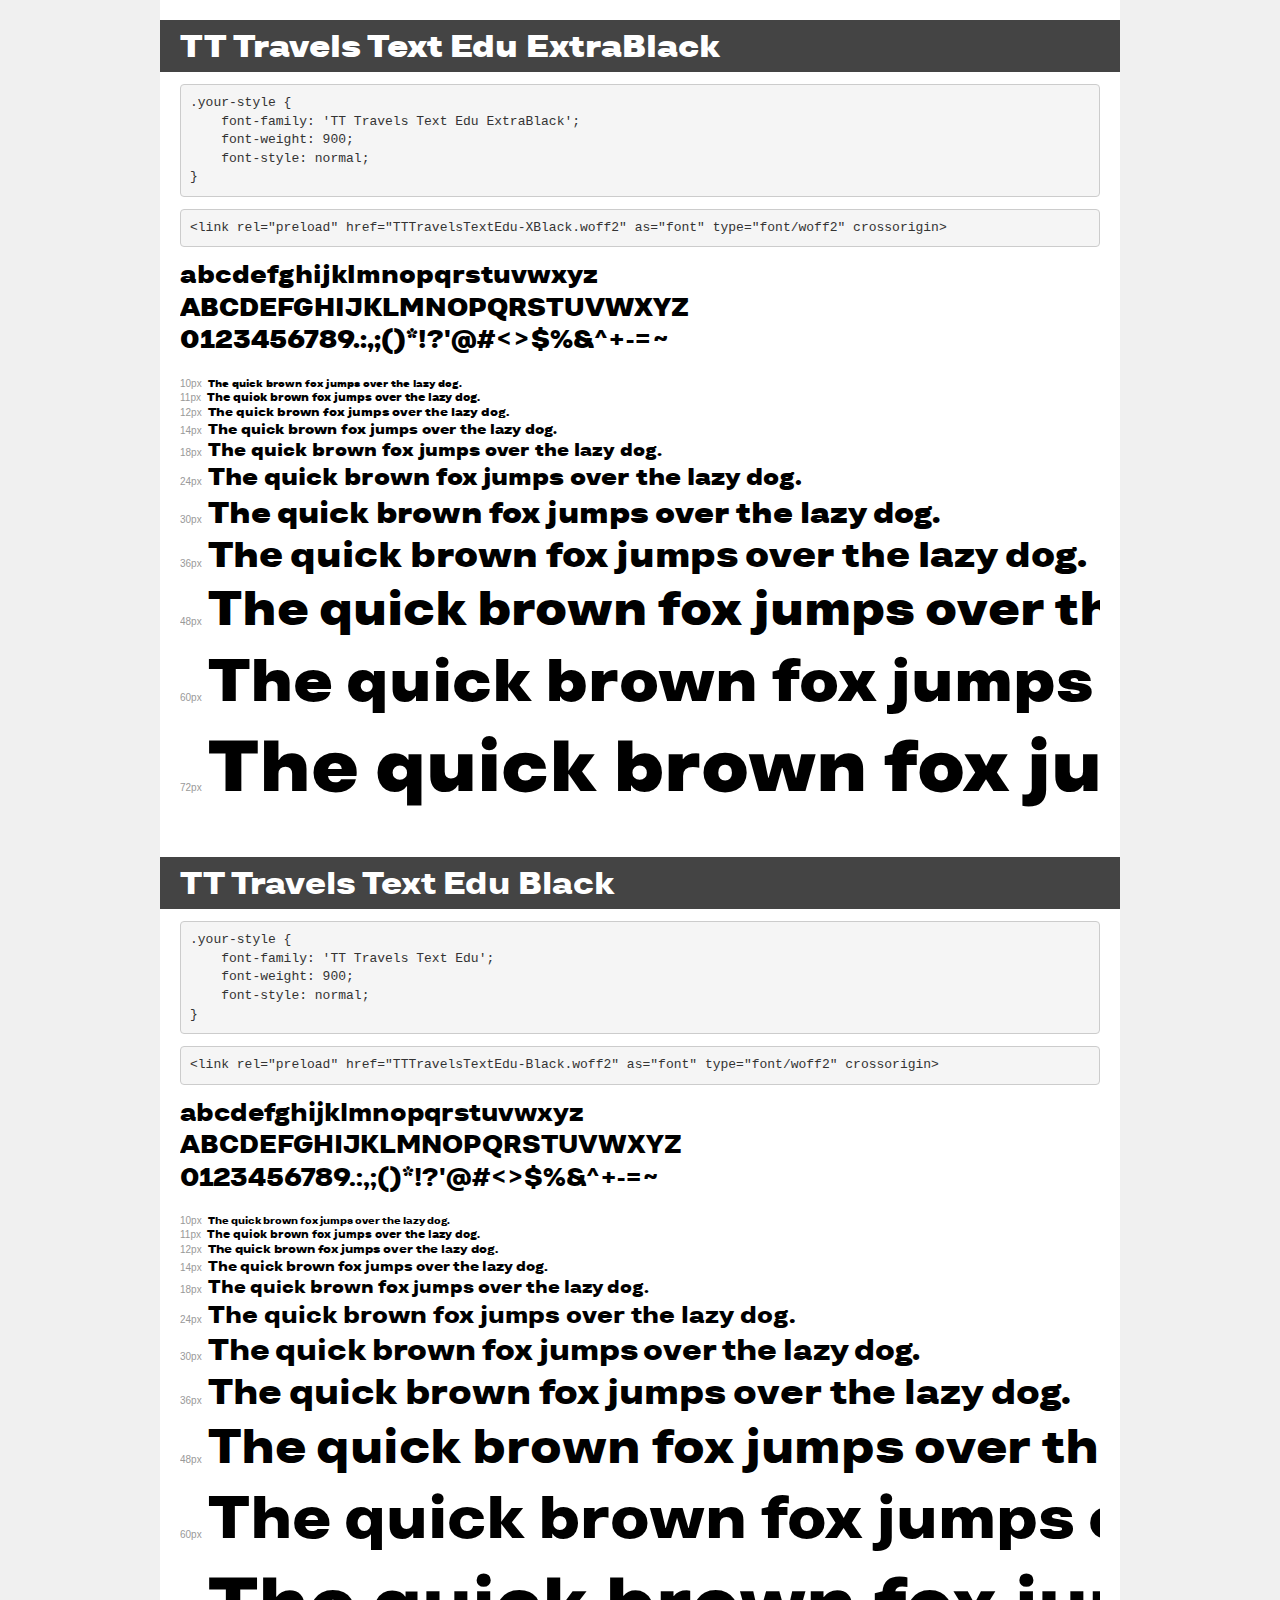
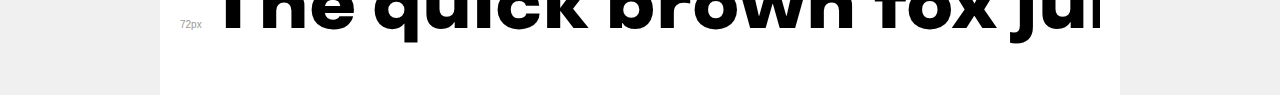
<file: fonts/demo.html>
<!DOCTYPE html>
<html lang="en">
<head>
    <meta charset="utf-8">
    <meta http-equiv="X-UA-Compatible" content="IE=edge">
    <meta name="viewport" content="width=device-width, initial-scale=1">
    <meta name="robots" content="noindex, noarchive">
    <meta name="format-detection" content="telephone=no">
    <title>Transfonter demo</title>
    <link href="stylesheet.css" rel="stylesheet">
    <style>
        /*
        http://meyerweb.com/eric/tools/css/reset/
        v2.0 | 20110126
        License: none (public domain)
        */
        html, body, div, span, applet, object, iframe,
        h1, h2, h3, h4, h5, h6, p, blockquote, pre,
        a, abbr, acronym, address, big, cite, code,
        del, dfn, em, img, ins, kbd, q, s, samp,
        small, strike, strong, sub, sup, tt, var,
        b, u, i, center,
        dl, dt, dd, ol, ul, li,
        fieldset, form, label, legend,
        table, caption, tbody, tfoot, thead, tr, th, td,
        article, aside, canvas, details, embed,
        figure, figcaption, footer, header, hgroup,
        menu, nav, output, ruby, section, summary,
        time, mark, audio, video {
            margin: 0;
            padding: 0;
            border: 0;
            font-size: 100%;
            font: inherit;
            vertical-align: baseline;
        }
        /* HTML5 display-role reset for older browsers */
        article, aside, details, figcaption, figure,
        footer, header, hgroup, menu, nav, section {
            display: block;
        }
        body {
            line-height: 1;
        }
        ol, ul {
            list-style: none;
        }
        blockquote, q {
            quotes: none;
        }
        blockquote:before, blockquote:after,
        q:before, q:after {
            content: '';
            content: none;
        }
        table {
            border-collapse: collapse;
            border-spacing: 0;
        }
        /* demo styles */
        body {
            background: #f0f0f0;
            color: #000;
        }
        .page {
            background: #fff;
            width: 920px;
            margin: 0 auto;
            padding: 20px 20px 0 20px;
            overflow: hidden;
        }
        .font-container {
            overflow-x: auto;
            overflow-y: hidden;
            margin-bottom: 40px;
            line-height: 1.3;
            white-space: nowrap;
            padding-bottom: 5px;
        }
        h1 {
            position: relative;
            background: #444;
            font-size: 32px;
            color: #fff;
            padding: 10px 20px;
            margin: 0 -20px 12px -20px;
        }
        .letters {
            font-size: 25px;
            margin-bottom: 20px;
        }
        .s10:before {
            content: '10px';
        }
        .s11:before {
            content: '11px';
        }
        .s12:before {
            content: '12px';
        }
        .s14:before {
            content: '14px';
        }
        .s18:before {
            content: '18px';
        }
        .s24:before {
            content: '24px';
        }
        .s30:before {
            content: '30px';
        }
        .s36:before {
            content: '36px';
        }
        .s48:before {
            content: '48px';
        }
        .s60:before {
            content: '60px';
        }
        .s72:before {
            content: '72px';
        }
        .s10:before, .s11:before, .s12:before, .s14:before,
        .s18:before, .s24:before, .s30:before, .s36:before,
        .s48:before, .s60:before, .s72:before {
            font-family: Arial, sans-serif;
            font-size: 10px;
            font-weight: normal;
            font-style: normal;
            color: #999;
            padding-right: 6px;
        }
        pre {
            display: block;
            padding: 9px;
            margin: 0 0 12px;
            font-family: Monaco, Menlo, Consolas, "Courier New", monospace;
            font-size: 13px;
            line-height: 1.428571429;
            color: #333;
            font-weight: normal;
            font-style: normal;
            background-color: #f5f5f5;
            border: 1px solid #ccc;
            overflow-x: auto;
            border-radius: 4px;
        }
        /* responsive */
        @media (max-width: 959px) {
            .page {
                width: auto;
                margin: 0;
            }
        }
    </style>
</head>
<body>
<div class="page">
    <div class="demo">
        <h1 style="font-family: 'TT Travels Text Edu ExtraBlack'; font-weight: 900; font-style: normal;">TT Travels Text Edu ExtraBlack</h1>
        <pre title="Usage">.your-style {
    font-family: 'TT Travels Text Edu ExtraBlack';
    font-weight: 900;
    font-style: normal;
}</pre>
        <pre title="Preload (optional)">
&lt;link rel=&quot;preload&quot; href=&quot;TTTravelsTextEdu-XBlack.woff2&quot; as=&quot;font&quot; type=&quot;font/woff2&quot; crossorigin&gt;</pre>
        <div class="font-container" style="font-family: 'TT Travels Text Edu ExtraBlack'; font-weight: 900; font-style: normal;">
            <p class="letters">
                abcdefghijklmnopqrstuvwxyz<br>
ABCDEFGHIJKLMNOPQRSTUVWXYZ<br>
                0123456789.:,;()*!?'@#&lt;&gt;$%&^+-=~
            </p>
            <p class="s10" style="font-size: 10px;">The quick brown fox jumps over the lazy dog.</p>
            <p class="s11" style="font-size: 11px;">The quick brown fox jumps over the lazy dog.</p>
            <p class="s12" style="font-size: 12px;">The quick brown fox jumps over the lazy dog.</p>
            <p class="s14" style="font-size: 14px;">The quick brown fox jumps over the lazy dog.</p>
            <p class="s18" style="font-size: 18px;">The quick brown fox jumps over the lazy dog.</p>
            <p class="s24" style="font-size: 24px;">The quick brown fox jumps over the lazy dog.</p>
            <p class="s30" style="font-size: 30px;">The quick brown fox jumps over the lazy dog.</p>
            <p class="s36" style="font-size: 36px;">The quick brown fox jumps over the lazy dog.</p>
            <p class="s48" style="font-size: 48px;">The quick brown fox jumps over the lazy dog.</p>
            <p class="s60" style="font-size: 60px;">The quick brown fox jumps over the lazy dog.</p>
            <p class="s72" style="font-size: 72px;">The quick brown fox jumps over the lazy dog.</p>
        </div>
    </div>

    <div class="demo">
        <h1 style="font-family: 'TT Travels Text Edu'; font-weight: 900; font-style: normal;">TT Travels Text Edu Black</h1>
        <pre title="Usage">.your-style {
    font-family: 'TT Travels Text Edu';
    font-weight: 900;
    font-style: normal;
}</pre>
        <pre title="Preload (optional)">
&lt;link rel=&quot;preload&quot; href=&quot;TTTravelsTextEdu-Black.woff2&quot; as=&quot;font&quot; type=&quot;font/woff2&quot; crossorigin&gt;</pre>
        <div class="font-container" style="font-family: 'TT Travels Text Edu'; font-weight: 900; font-style: normal;">
            <p class="letters">
                abcdefghijklmnopqrstuvwxyz<br>
ABCDEFGHIJKLMNOPQRSTUVWXYZ<br>
                0123456789.:,;()*!?'@#&lt;&gt;$%&^+-=~
            </p>
            <p class="s10" style="font-size: 10px;">The quick brown fox jumps over the lazy dog.</p>
            <p class="s11" style="font-size: 11px;">The quick brown fox jumps over the lazy dog.</p>
            <p class="s12" style="font-size: 12px;">The quick brown fox jumps over the lazy dog.</p>
            <p class="s14" style="font-size: 14px;">The quick brown fox jumps over the lazy dog.</p>
            <p class="s18" style="font-size: 18px;">The quick brown fox jumps over the lazy dog.</p>
            <p class="s24" style="font-size: 24px;">The quick brown fox jumps over the lazy dog.</p>
            <p class="s30" style="font-size: 30px;">The quick brown fox jumps over the lazy dog.</p>
            <p class="s36" style="font-size: 36px;">The quick brown fox jumps over the lazy dog.</p>
            <p class="s48" style="font-size: 48px;">The quick brown fox jumps over the lazy dog.</p>
            <p class="s60" style="font-size: 60px;">The quick brown fox jumps over the lazy dog.</p>
            <p class="s72" style="font-size: 72px;">The quick brown fox jumps over the lazy dog.</p>
        </div>
    </div>

</div>
</body>
</html>
</file>
<file: fonts/stylesheet.css>
@font-face {
    font-family: 'TT Travels Text Edu ExtraBlack';
    src: url('TTTravelsTextEdu-XBlack.eot');
    src: url('TTTravelsTextEdu-XBlack.eot?#iefix') format('embedded-opentype'),
        url('TTTravelsTextEdu-XBlack.woff2') format('woff2'),
        url('TTTravelsTextEdu-XBlack.woff') format('woff'),
        url('TTTravelsTextEdu-XBlack.ttf') format('truetype'),
        url('TTTravelsTextEdu-XBlack.svg#TTTravelsTextEdu-XBlack') format('svg');
    font-weight: 900;
    font-style: normal;
    font-display: swap;
}

@font-face {
    font-family: 'TT Travels Text Edu';
    src: url('TTTravelsTextEdu-Black.eot');
    src: url('TTTravelsTextEdu-Black.eot?#iefix') format('embedded-opentype'),
        url('TTTravelsTextEdu-Black.woff2') format('woff2'),
        url('TTTravelsTextEdu-Black.woff') format('woff'),
        url('TTTravelsTextEdu-Black.ttf') format('truetype'),
        url('TTTravelsTextEdu-Black.svg#TTTravelsTextEdu-Black') format('svg');
    font-weight: 900;
    font-style: normal;
    font-display: swap;
}
</file>
